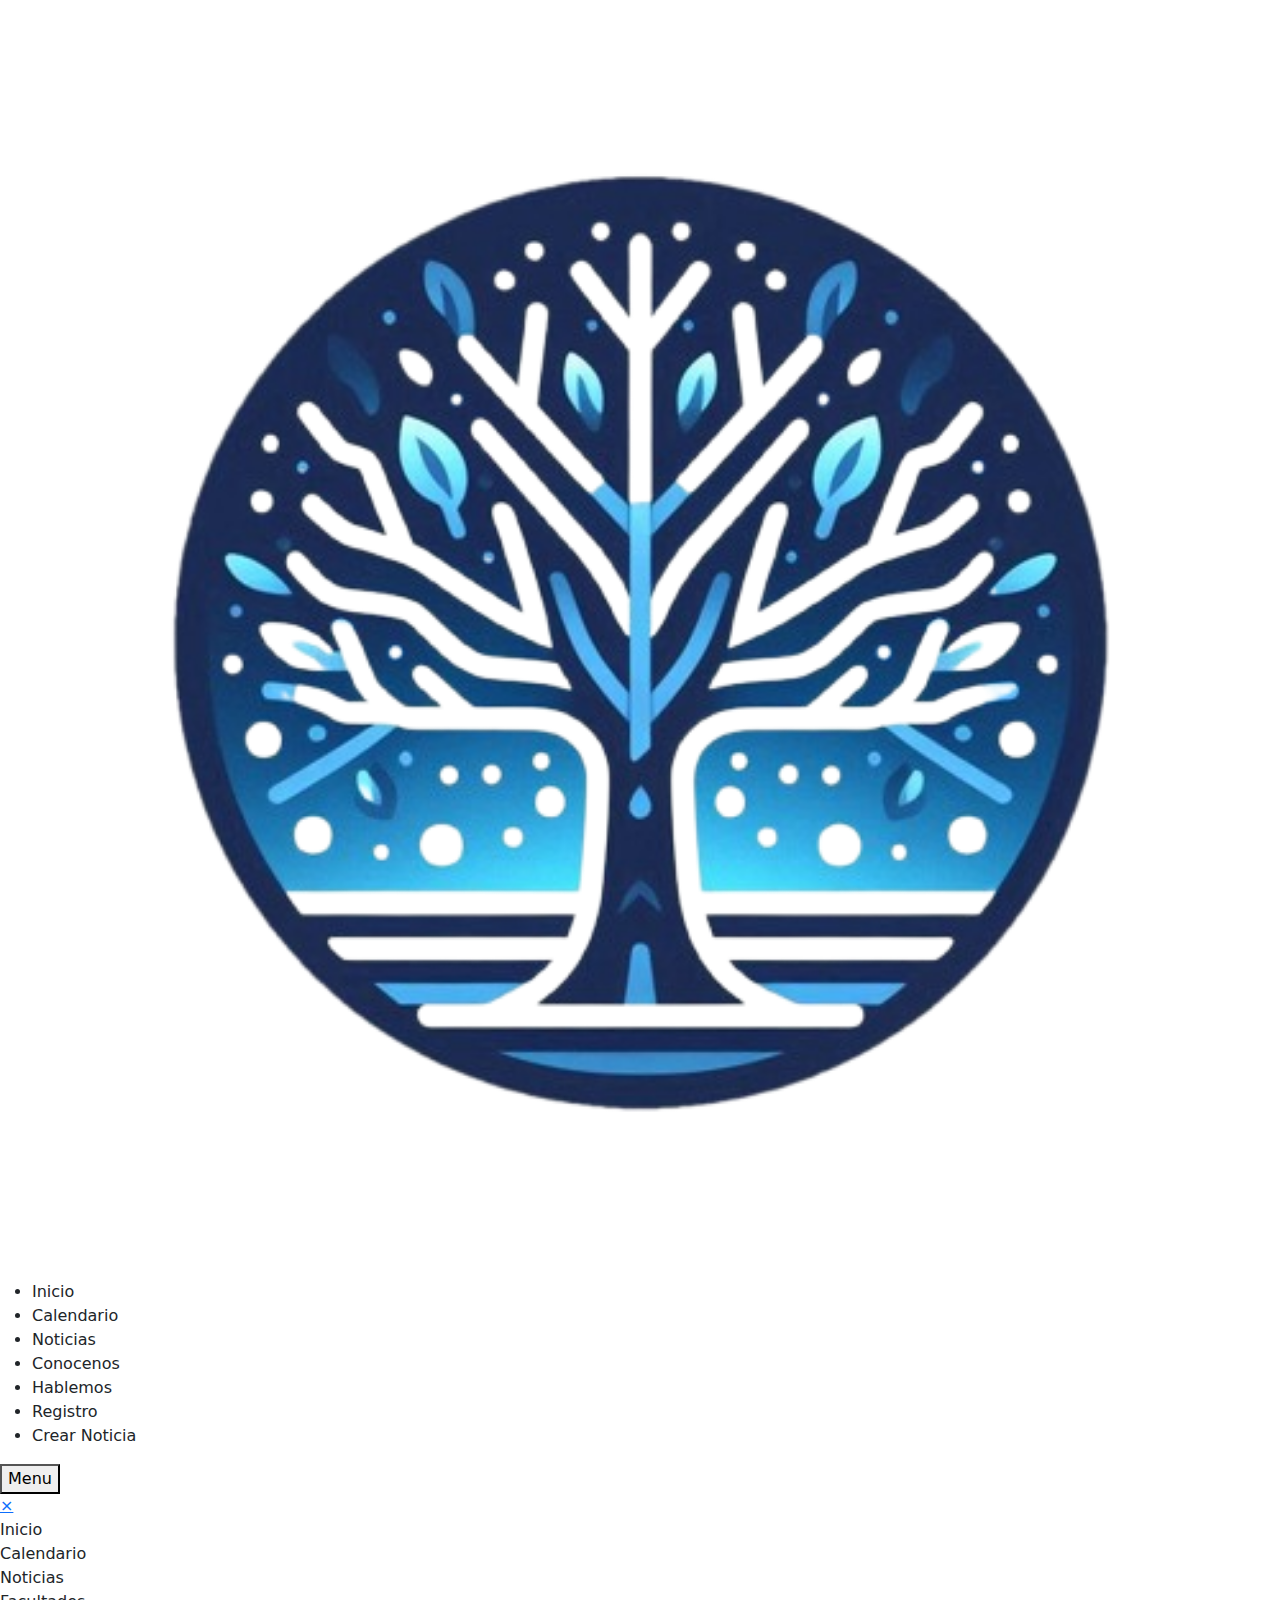
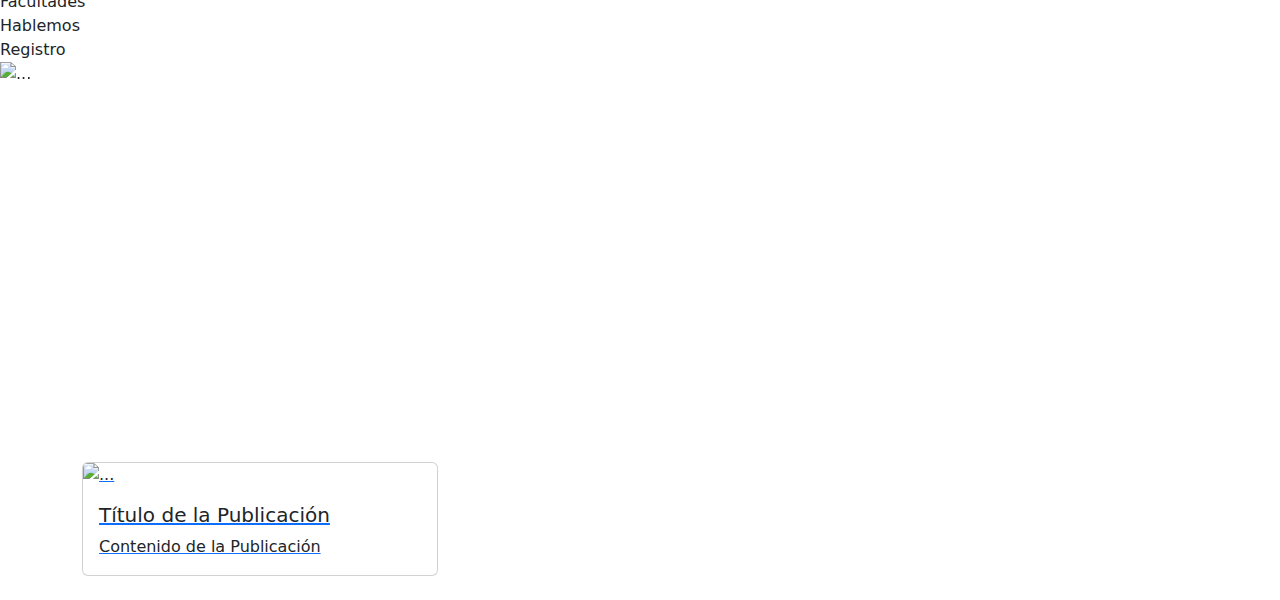
<file: src/main/resources/templates/index.html>
<!DOCTYPE html>
<html lang="es" xmlns:th="http://www.thymeleaf.org">
<head>
    <title>Polo Salud</title>
    <link th:href="@{/css/bootstrap.css}" rel="stylesheet" href="../static/css/bootstrap.css"/>
    <script th:src="@{/js/jquery-3.7.1.min.js}" src="../static/js/jquery-3.7.1.min.js"></script>
    <script th:src="@{/js/bootstrap.js}" src="../static/js/bootstrap.js"></script>
    <link th:href="@{/css/carrusel.css}" rel="stylesheet"/>
    <link th:href="@{/css/stilenav.css}" rel="stylesheet"/>
    <link th:href="@{/css/card.css}" rel="stylesheet"/>

</head>

<body>



<header class="header">
    <div class="logo">
        <a href="/polosalud/index">
            <img th:src="@{/imagenes/logoPoloSalud.png}" src="../static/imagenes/logoPoloSalud.png" class="card-img-top" alt="Logo Polo Salud">
        </a>
    </div>
    <nav>
        <ul class="nav-links">
            <li><a class="nav-link" aria-current="page" href="/polosalud/index">Inicio</a></li>
            <li><a class="nav-link" href="/calendario">Calendario</a></li>
            <li><a class="nav-link" href="/polosalud/listanoticias">Noticias</a></li>
            <li><a class="nav-link" href="/polosalud/colab">Conocenos</a></li>
            <li><a class="nav-link" href="/polosalud/contac">Hablemos</a></li>
            <li><a class="nav-link" href="/polosalud/login">Registro</a></li>
            <li><a class="nav-link" href="http://localhost:8080/index1">Crear Noticia</a></li>
        </ul>
    </nav>

    <a onclick="openNav()" class="menu" href="/polosalud/index"><button>Menu</button></a>
    <div id="mobile-menu" class="overlay">
        <a onclick="closeNav()" href="" class="close">&times;</a>
        <div class="overlay-content">
            <a class="nav-link" aria-current="page" href="/polosalud/index">Inicio</a>
            <a class="nav-link" href="/calendario">Calendario</a>
            <a class="nav-link" href="#">Noticias</a>
            <a class="nav-link" href="#">Facultades</a>
            <a class="nav-link" href="#">Hablemos</a>
            <a class="nav-link" href="/polosalud/login">Registro</a>
        </div>
    </div>

</header>

<div id="carouselExampleCaptions" class="carousel slide" style="width: 100%; height: 400px;">
    <div class="carousel-indicators">
        <button type="button" data-bs-target="#carouselExampleCaptions" data-bs-slide-to="0" class="active" aria-current="true" aria-label="Slide 1"></button>
        <button type="button" data-bs-target="#carouselExampleCaptions" data-bs-slide-to="1" aria-label="Slide 2"></button>
        <button type="button" data-bs-target="#carouselExampleCaptions" data-bs-slide-to="2" aria-label="Slide 3"></button>
    </div>
    <div class="carousel-inner">
        <div class="carousel-item active" th:each="publicacion, iterStat : ${publicaciones}" th:if="${iterStat.first}">
            <img th:src="${publicacion.imagenUrl}" class="d-block w-100" alt="...">
            <div class="carousel-caption d-none d-md-block">
                <a th:href="@{'/noticia?id=' + ${publicacion.idPublicacion}}" class="text-white">
                    <h5 th:text="${publicacion.titulo}">Título de la Publicación</h5>
                </a>
            </div>
        </div>
        <div class="carousel-item" th:each="publicacion, iterStat : ${publicaciones}" th:if="${!iterStat.first}">
            <img th:src="${publicacion.imagenUrl}" class="d-block w-100" alt="...">
            <div class="carousel-caption d-none d-md-block">
                <a th:href="@{'/noticia?id=' + ${publicacion.idPublicacion}}" class="text-white">
                    <h5 th:text="${publicacion.titulo}">Título de la Publicación</h5>
                </a>
            </div>
        </div>
    </div>
    <button class="carousel-control-prev" type="button" data-bs-target="#carouselExampleCaptions" data-bs-slide="prev">
        <span class="carousel-control-prev-icon" aria-hidden="true"></span>
        <span class="visually-hidden">Previous</span>
    </button>
    <button class="carousel-control-next" type="button" data-bs-target="#carouselExampleCaptions" data-bs-slide="next">
        <span class="carousel-control-next-icon" aria-hidden="true"></span>
        <span class="visually-hidden">Next</span>
    </button>
</div>

<div class="container">
    <div class="row">
        <div class="col-12 col-md-6 col-lg-4 mb-4" th:each="publicacion : ${publicaciones}">
            <a th:href="@{'/noticia?id=' + ${publicacion.idPublicacion}}" class="card-link">
                <div class="card">
                    <img th:src="${publicacion.imagenUrl}" class="card-img-top" alt="...">
                    <div class="card-body">
                        <h5 class="card-title" th:text="${publicacion.titulo}">Título de la Publicación</h5>
                        <p class="card-text" th:text="${publicacion.contenido}">Contenido de la Publicación</p>
                    </div>
                </div>
            </a>
        </div>
    </div>
</div>

<script th:src="@{/js/carrusel.js}" defer></script>

</body>
</html>
</file>
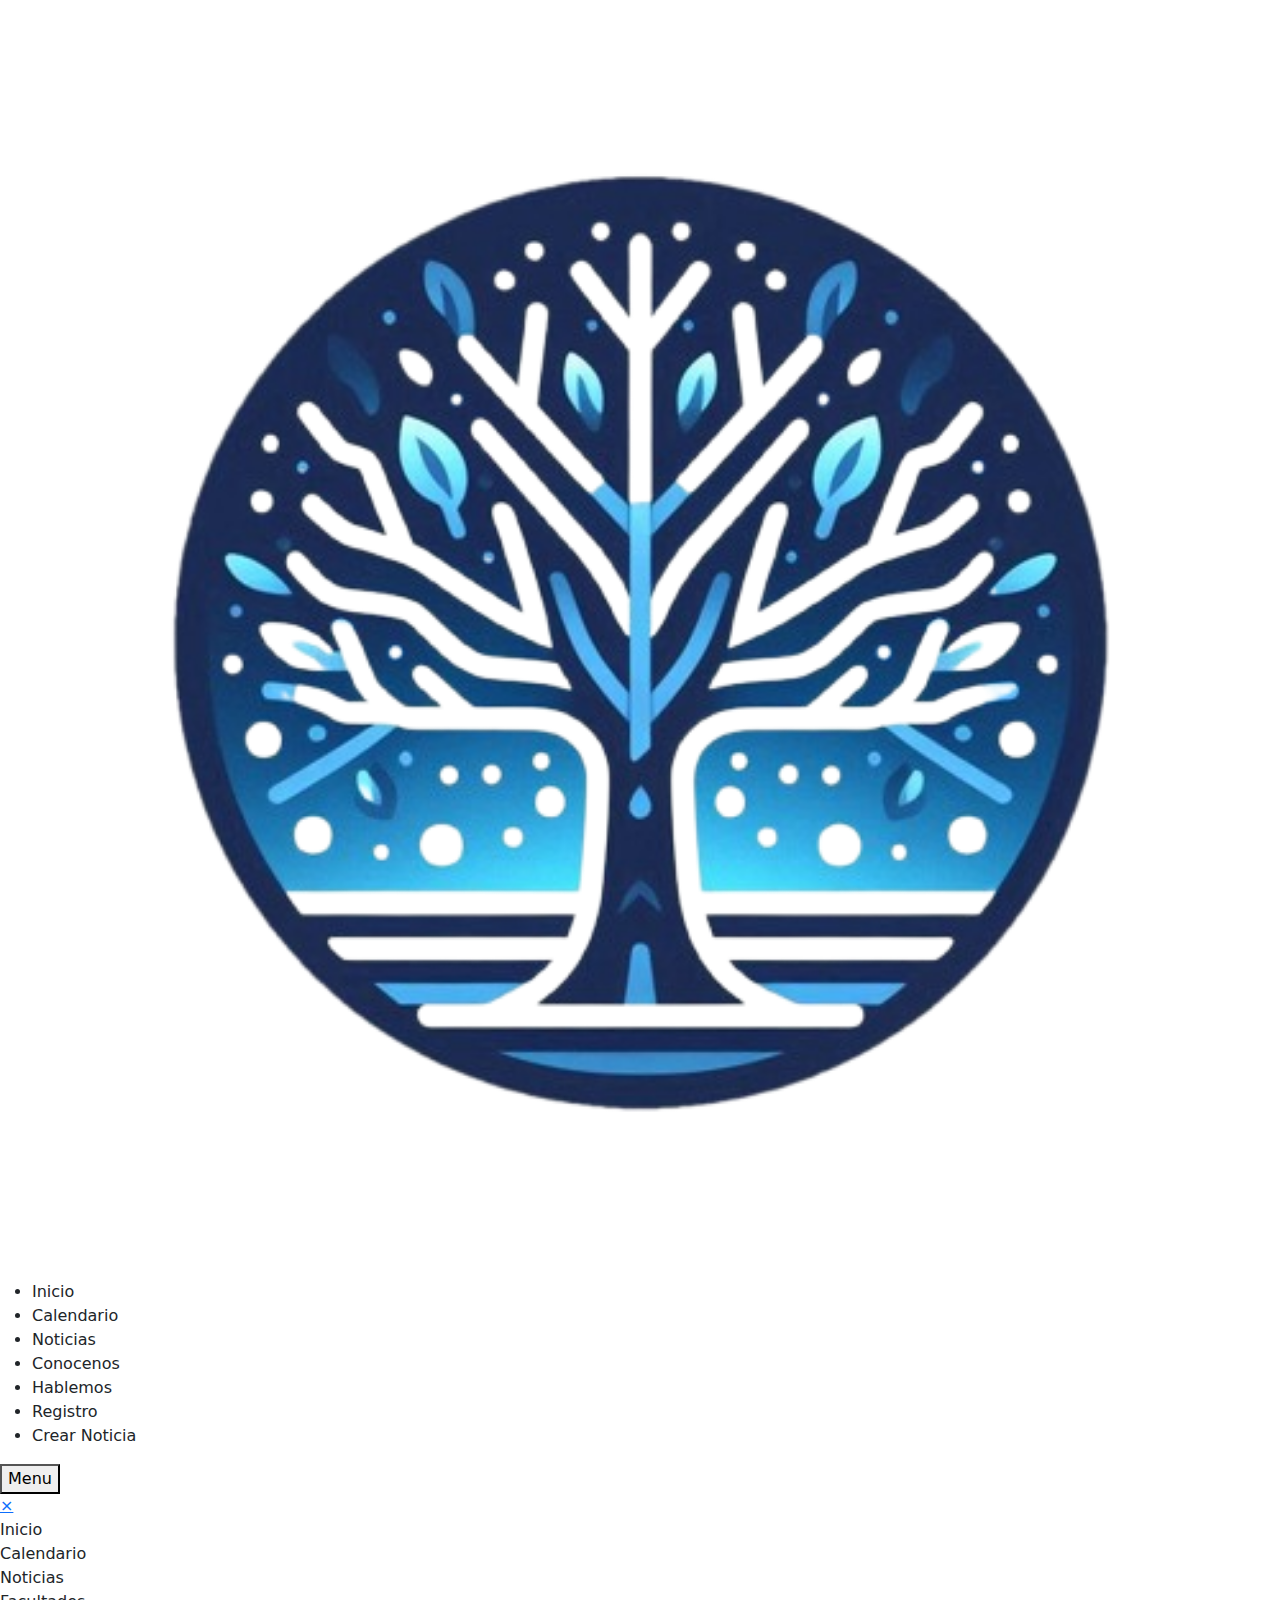
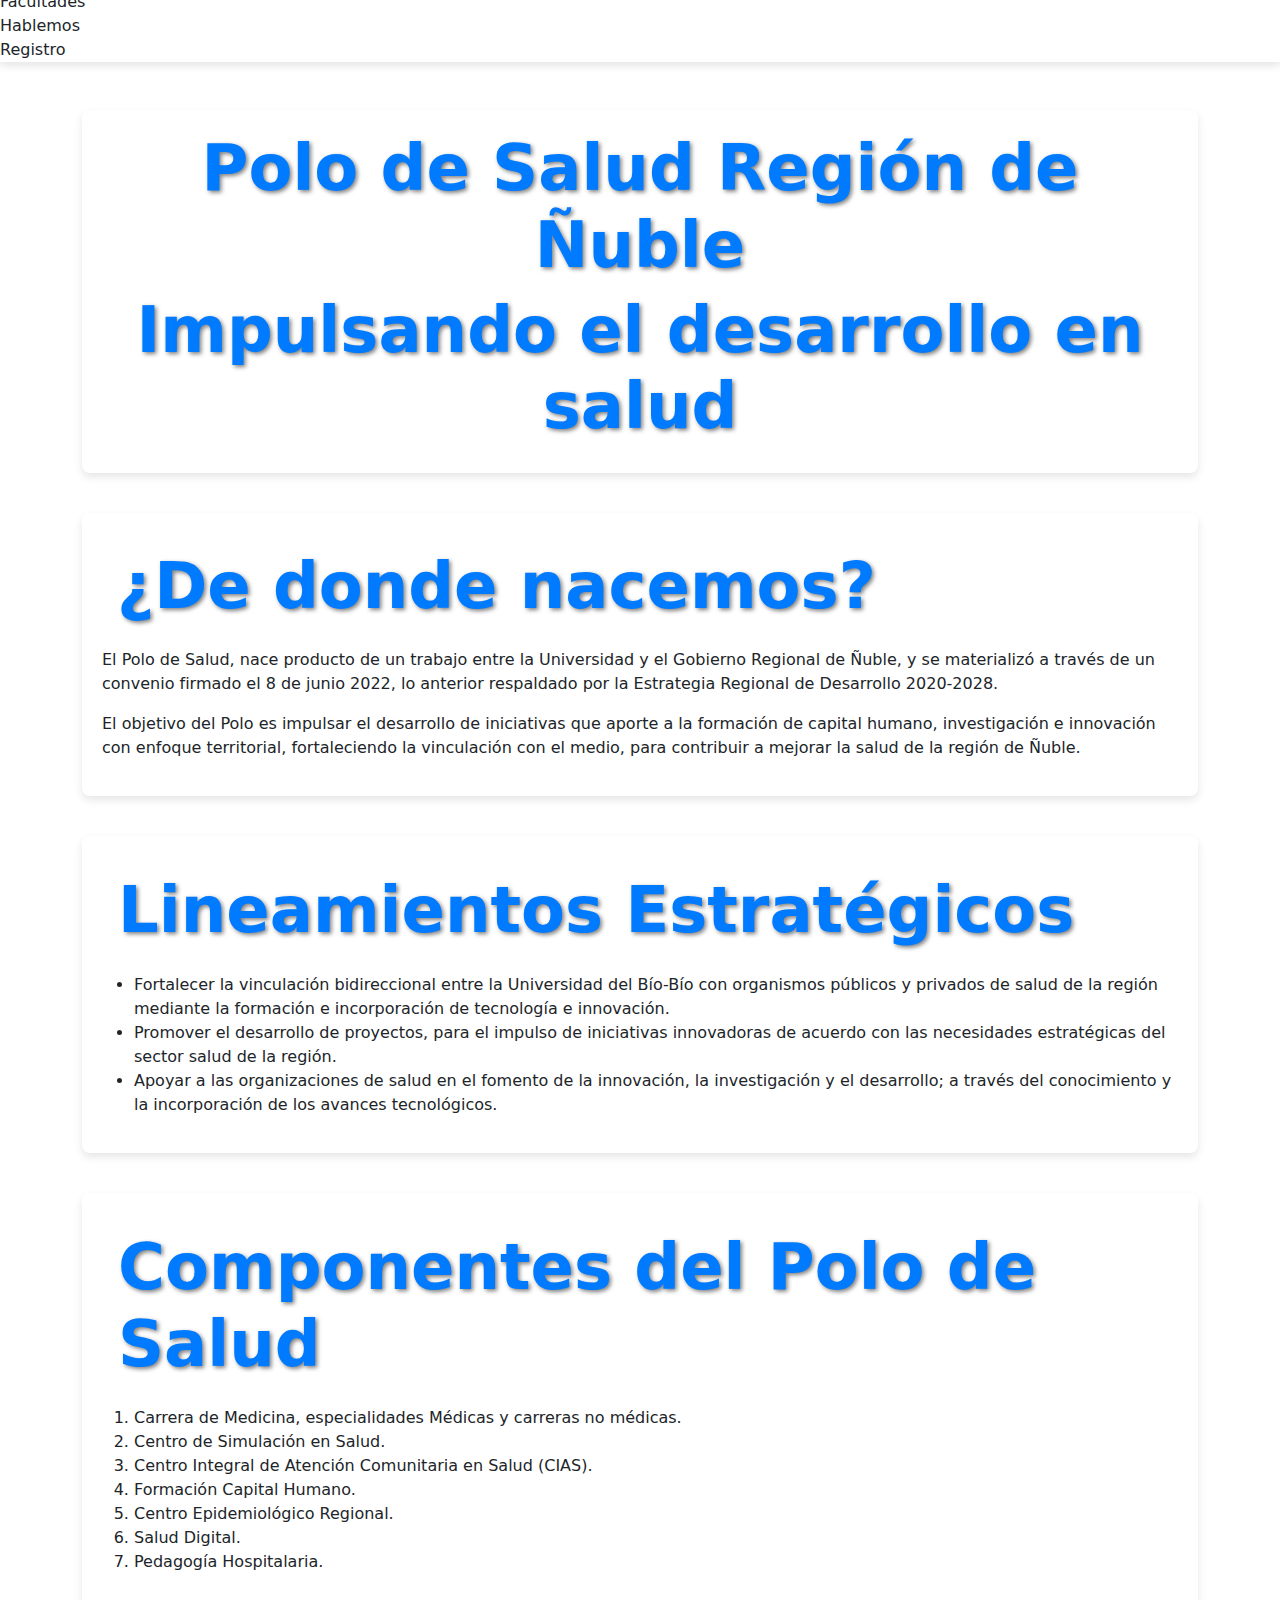
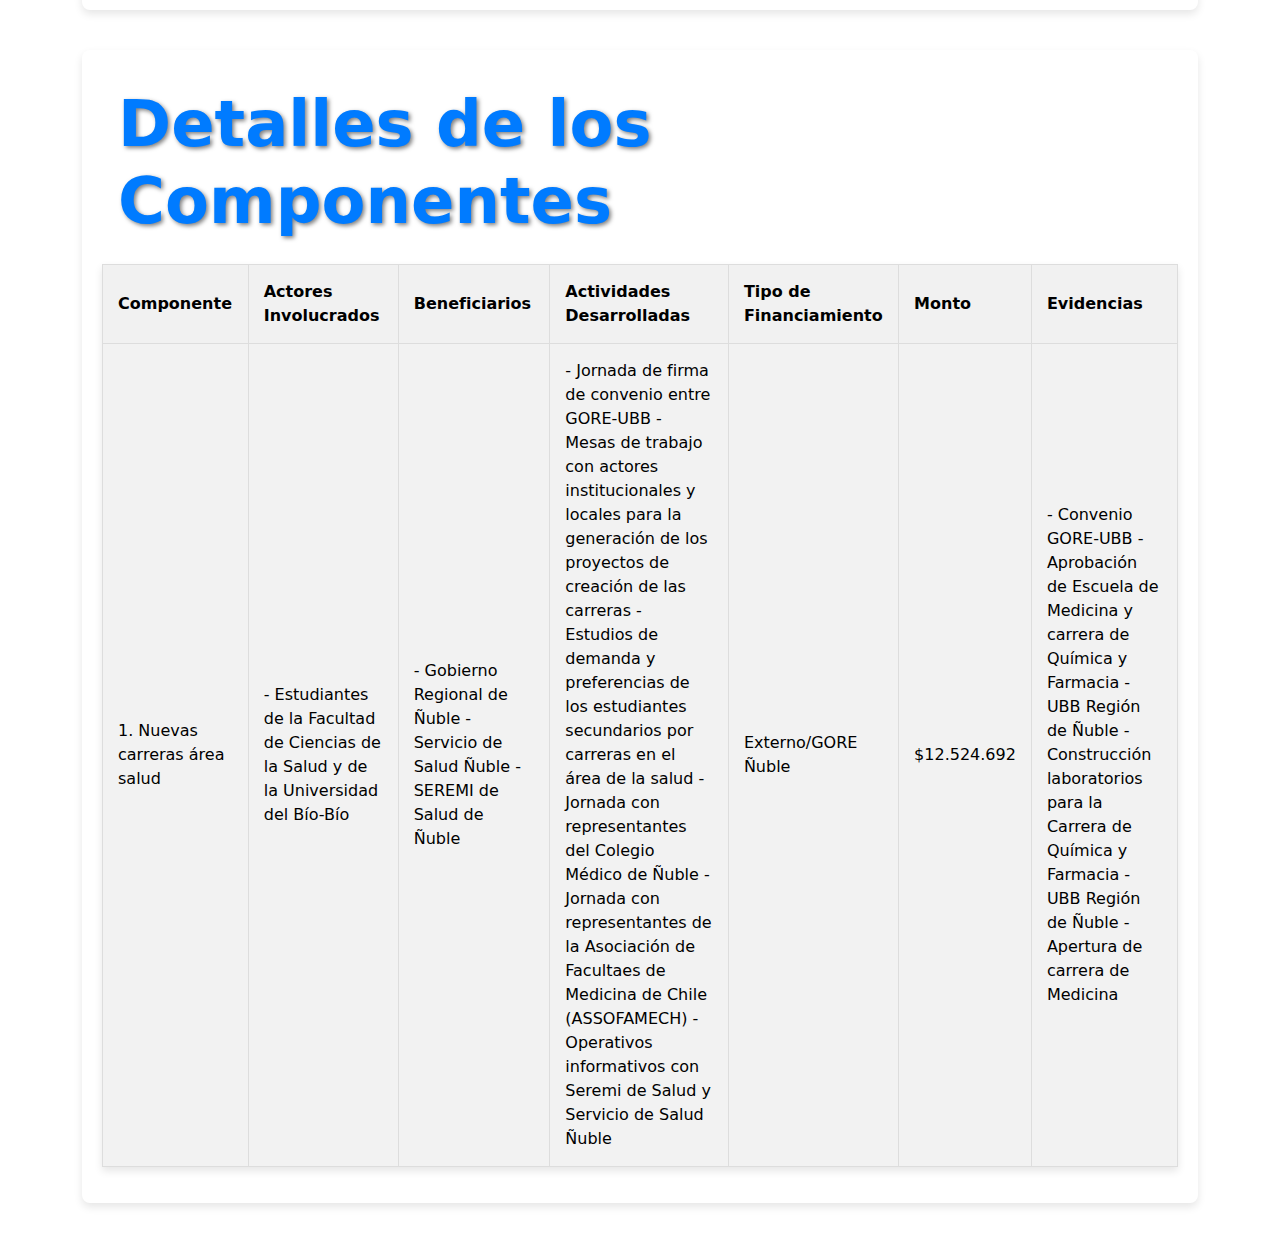
<file: src/main/resources/templates/componentes.html>
<!DOCTYPE html>
<html lang="es" xmlns:th="http://www.thymeleaf.org">

<head>
  <meta charset="utf-8">
  <meta name="viewport" content="width=device-width, initial-scale=1">
  <title>Polo de Salud Región de Ñuble</title>
  <link href="https://cdn.jsdelivr.net/npm/bootstrap@5.3.0/dist/css/bootstrap.min.css" rel="stylesheet">
  <link th:href="@{/css/stilenav.css}" rel="stylesheet" />
  <link th:href="@{/css/com.css}" rel="stylesheet" />
  <style>
    /* Estilo para la tabla */
    .table {
      background-color: #fff;
      /* Fondo blanco */
      border: 1px solid #ddd;
      box-shadow: 0 4px 8px rgba(0, 0, 0, 0.1);
      color: #000;
      /* Letras en negro */
    }

    .table th,
    .table td {
      padding: 15px;
      vertical-align: middle;
      text-align: left;
      color: #000;
      /* Letras en negro */
    }

    .table-bordered {
      border: 1px solid #ddd;
    }

    .table-striped tbody tr:nth-of-type(odd) {
      background-color: #f9f9f9;
    }

    /* Estilo para los encabezados de la tabla */
    .table th {
      background-color: #f1f1f1;
      /* Fondo claro para los encabezados */
      color: #000;
      /* Letras en negro */
    }

    .table td {
      color: #000;
      /* Letras en negro */
    }

    /* Estilo general */
    .container-section {
      margin-bottom: 40px;
      padding: 20px;
      background-color: #fff;
      border-radius: 8px;
      box-shadow: 0 4px 8px rgba(0, 0, 0, 0.1);
    }

    h2 {
      background-color: #fff;
      padding: 15px;
      border-radius: 8px;
      font-size: 1.5rem;
    }

    /* Estilo para el encabezado */
    .header {
      box-shadow: 0 4px 8px rgba(0, 0, 0, 0.1);
    }

    /* Estilo para el pie de página */
    footer {
      box-shadow: 0 -4px 8px rgba(0, 0, 0, 0.1);
    }

    .fw-normal {
      font-weight: bold;
      text-shadow: 1px 1px 2px rgba(0, 0, 0, 0.5);
      color: #99ccff;
      /* Azul más claro */
    }

    /* Estilo para los títulos */
    .display-3 {
      font-weight: bold;
      text-shadow: 2px 2px 4px rgba(0, 0, 0, 0.5);
      color: #007bff;
      /* Azul más oscuro para el primer título */
    }

    /* Estilo para el subtítulo "Impulsando el desarrollo en salud" */
    .fw-normal {
      font-weight: bold;
      text-shadow: 1px 1px 2px rgba(0, 0, 0, 0.5);
      color: #99ccff;
      /* Azul más claro para el subtítulo */
    }

    /* Estilo para el título Introducción, Lineamientos Estratégicos, Componentes del Polo de Salud y Detalles de los Componentes */
    h2.display-3 {
      font-weight: bold;
      text-shadow: 2px 2px 4px rgba(0, 0, 0, 0.5);
      color: #007bff;
    }
  </style>
</head>

<body>


<header class="header">
  <div class="logo">
    <a href="/polosalud/index">
      <img th:src="@{/imagenes/logoPoloSalud.png}" src="../static/imagenes/logoPoloSalud.png" class="card-img-top" alt="Logo Polo Salud">
    </a>
  </div>
  <nav>
    <ul class="nav-links">
      <li><a class="nav-link" aria-current="page" href="/polosalud/index">Inicio</a></li>
      <li><a class="nav-link" href="/calendario">Calendario</a></li>
      <li><a class="nav-link" href="/polosalud/listanoticias">Noticias</a></li>
      <li><a class="nav-link" href="/polosalud/colab">Conocenos</a></li>
      <li><a class="nav-link" href="/polosalud/contac">Hablemos</a></li>
      <li><a class="nav-link" href="/polosalud/login">Registro</a></li>
      <li><a class="nav-link" href="http://localhost:8080/index1">Crear Noticia</a></li>
    </ul>
  </nav>

  <a onclick="openNav()" class="menu" href="/polosalud/index"><button>Menu</button></a>
  <div id="mobile-menu" class="overlay">
    <a onclick="closeNav()" href="" class="close">&times;</a>
    <div class="overlay-content">
      <a class="nav-link" aria-current="page" href="/polosalud/index">Inicio</a>
      <a class="nav-link" href="/calendario">Calendario</a>
      <a class="nav-link" href="#">Noticias</a>
      <a class="nav-link" href="#">Facultades</a>
      <a class="nav-link" href="#">Hablemos</a>
      <a class="nav-link" href="/polosalud/login">Registro</a>
    </div>
  </div>

</header>

<main>
  <div class="container mt-5">
    <div class="container-section">
      <h1 class="display-3 fw-bold text-center">Polo de Salud Región de Ñuble</h1>
      <h3 class="display-3 fw-bold text-center">Impulsando el desarrollo en salud</h3>
    </div>

    <div class="container-section">
      <h2 class="display-3 ">¿De donde nacemos?</h2>
      <p class="text-negro"> El Polo de Salud, nace producto de un trabajo entre la Universidad y el Gobierno Regional
        de Ñuble, y se
        materializó a través de un convenio firmado el 8 de junio 2022, lo anterior respaldado por la Estrategia
        Regional de Desarrollo 2020-2028.</p>
      <p class="text-negro"> El objetivo del Polo es impulsar el desarrollo de iniciativas que aporte a la formación
        de capital humano,
        investigación e innovación con enfoque territorial, fortaleciendo la vinculación con el medio, para contribuir
        a mejorar la salud de la región de Ñuble.</p>
    </div>

    <div class="container-section">
      <h2 class="display-3 p-3">Lineamientos Estratégicos</h2>
      <ul>
        <li class="text-negro">Fortalecer la vinculación bidireccional entre la Universidad del Bío-Bío con organismos
          públicos y
          privados de salud de la región mediante la formación e incorporación de tecnología e innovación.</li>
        <li class="text-negro">Promover el desarrollo de proyectos, para el impulso de iniciativas innovadoras de
          acuerdo con las
          necesidades estratégicas del sector salud de la región.</li>
        <li class="text-negro">Apoyar a las organizaciones de salud en el fomento de la innovación, la investigación y
          el desarrollo; a
          través del conocimiento y la incorporación de los avances tecnológicos.</li>
      </ul>
    </div>

    <div class="container-section">
      <h2 class="display-3 p-3">Componentes del Polo de Salud</h2>
      <ol>
        <li class="text-negro">Carrera de Medicina, especialidades Médicas y carreras no médicas.</li>
        <li class="text-negro">Centro de Simulación en Salud.</li>
        <li class="text-negro">Centro Integral de Atención Comunitaria en Salud (CIAS).</li>
        <li class="text-negro">Formación Capital Humano.</li>
        <li class="text-negro">Centro Epidemiológico Regional.</li>
        <li class="text-negro">Salud Digital.</li>
        <li class="text-negro">Pedagogía Hospitalaria.</li>
      </ol>
    </div>

    <div class="container-section">
      <h2 class="display-3 p-3">Detalles de los Componentes</h2>

      <table class="table table-bordered table-striped">
        <thead>
        <tr>
          <th>Componente</th>
          <th>Actores Involucrados</th>
          <th>Beneficiarios</th>
          <th>Actividades Desarrolladas</th>
          <th>Tipo de Financiamiento</th>
          <th>Monto</th>
          <th>Evidencias</th>
        </tr>
        </thead>
        <tbody>
        <tr>
          <td>1. Nuevas carreras área salud</td>
          <td>- Estudiantes de la Facultad de Ciencias de la Salud y de la Universidad del Bío-Bío</td>
          <td>- Gobierno Regional de Ñuble - Servicio de Salud Ñuble - SEREMI de Salud de Ñuble</td>
          <td>- Jornada de firma de convenio entre GORE-UBB - Mesas de trabajo con actores institucionales y locales
            para la generación de los proyectos de creación de las carreras - Estudios de demanda y preferencias de
            los estudiantes secundarios por carreras en el área de la salud - Jornada con representantes del Colegio
            Médico de Ñuble - Jornada con representantes de la Asociación de Facultaes de Medicina de Chile
            (ASSOFAMECH) - Operativos informativos con Seremi de Salud y Servicio de Salud Ñuble</td>
          <td>Externo/GORE Ñuble</td>
          <td>$12.524.692</td>
          <td>- Convenio GORE-UBB - Aprobación de Escuela de Medicina y carrera de Química y Farmacia - UBB Región
            de Ñuble - Construcción laboratorios para la Carrera de Química y Farmacia - UBB Región de Ñuble -
            Apertura de carrera de Medicina</td>
        </tr>
        </tbody>
      </table>
    </div>
  </div>
</main>

<script src="https://cdn.jsdelivr.net/npm/bootstrap@5.3.0/dist/js/bootstrap.bundle.min.js"></script>
</body>

</html>
</file>
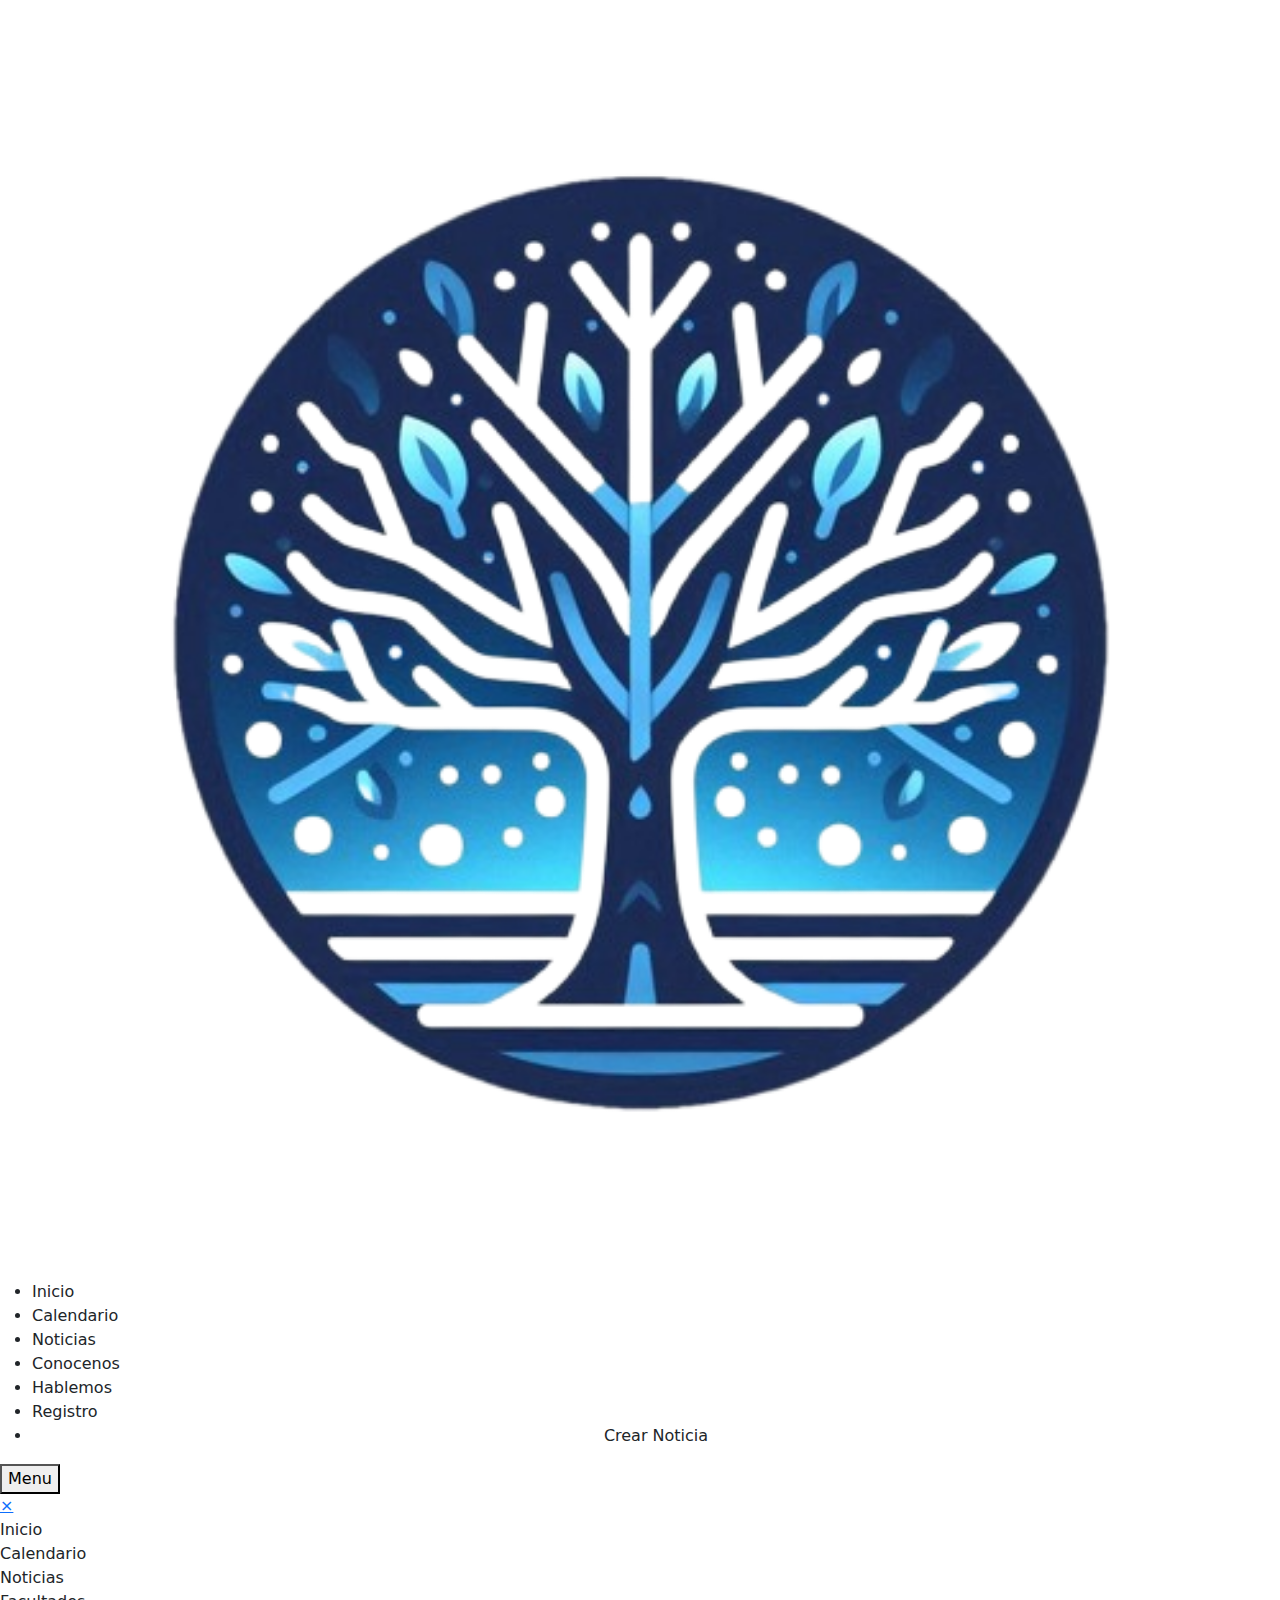
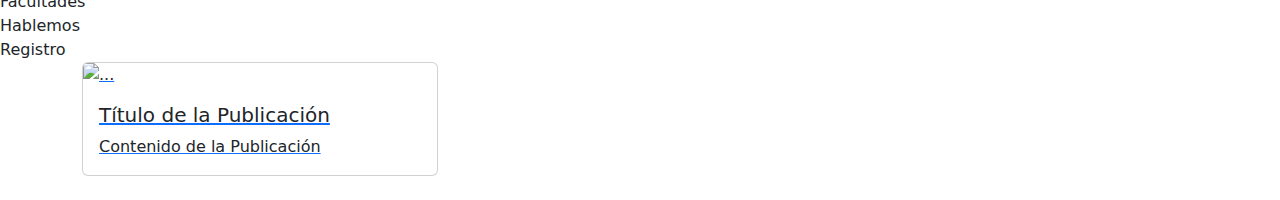
<file: src/main/resources/templates/listanoticias.html>
<!DOCTYPE html>
<html lang="es" xmlns:th="http://www.thymeleaf.org">
<head>
    <title>Polo Salud</title>
    <link th:href="@{/css/bootstrap.css}" rel="stylesheet" href="../static/css/bootstrap.css"/>
    <script th:src="@{/js/jquery-3.7.1.min.js}" src="../static/js/jquery-3.7.1.min.js"></script>
    <script th:src="@{/js/bootstrap.js}" src="../static/js/bootstrap.js"></script>
    <link th:href="@{/css/carrusel.css}" rel="stylesheet"/>
    <link th:href="@{/css/stilenav.css}" rel="stylesheet"/>
    <link th:href="@{/css/card.css}" rel="stylesheet"/>
</head>

<body>

<header class="header">
    <div class="logo">
        <a href="/polosalud/index">
            <img th:src="@{/imagenes/logoPoloSalud.png}" src="../static/imagenes/logoPoloSalud.png" class="card-img-top" alt="Logo Polo Salud">
        </a>
    </div>
    <nav>
        <ul class="nav-links">
            <li><a class="nav-link" aria-current="page" href="/polosalud/index">Inicio</a></li>
            <li><a class="nav-link" href="/calendario">Calendario</a></li>
            <li><a class="nav-link" href="/polosalud/listanoticias">Noticias</a></li>
            <li><a class="nav-link" href="/polosalud/colab">Conocenos</a></li>
            <li><a class="nav-link" href="/polosalud/contac">Hablemos</a></li>
            <li><a class="nav-link" href="/polosalud/login">Registro</a></li>
            <li><a class="btn btn-primary nav-link" href="http://localhost:8080/index1">Crear Noticia</a></li>
        </ul>
    </nav>

    <a onclick="openNav()" class="menu" href="/polosalud/index"><button>Menu</button></a>
    <div id="mobile-menu" class="overlay">
        <a onclick="closeNav()" href="" class="close">&times;</a>
        <div class="overlay-content">
            <a class="nav-link" aria-current="page" href="/polosalud/index">Inicio</a>
            <a class="nav-link" href="/calendario">Calendario</a>
            <a class="nav-link" href="#">Noticias</a>
            <a class="nav-link" href="#">Facultades</a>
            <a class="nav-link" href="#">Hablemos</a>
            <a class="nav-link" href="/polosalud/login">Registro</a>
        </div>
    </div>

</header>

<div class="container">
    <div class="row">
        <div class="col-12 col-md-6 col-lg-4 mb-4" th:each="publicacion : ${publicaciones}">
            <a th:href="@{'/noticia?id=' + ${publicacion.idPublicacion}}" class="card-link">
                <div class="card">
                    <img th:src="${publicacion.imagenUrl}" class="card-img-top" alt="...">
                    <div class="card-body">
                        <h5 class="card-title" th:text="${publicacion.titulo}">Título de la Publicación</h5>
                        <p class="card-text" th:text="${publicacion.contenido}">Contenido de la Publicación</p>
                    </div>
                </div>
            </a>
        </div>
    </div>
</div>

<script th:src="@{/js/carrusel.js}" defer></script>
</body>
</html>
</file>
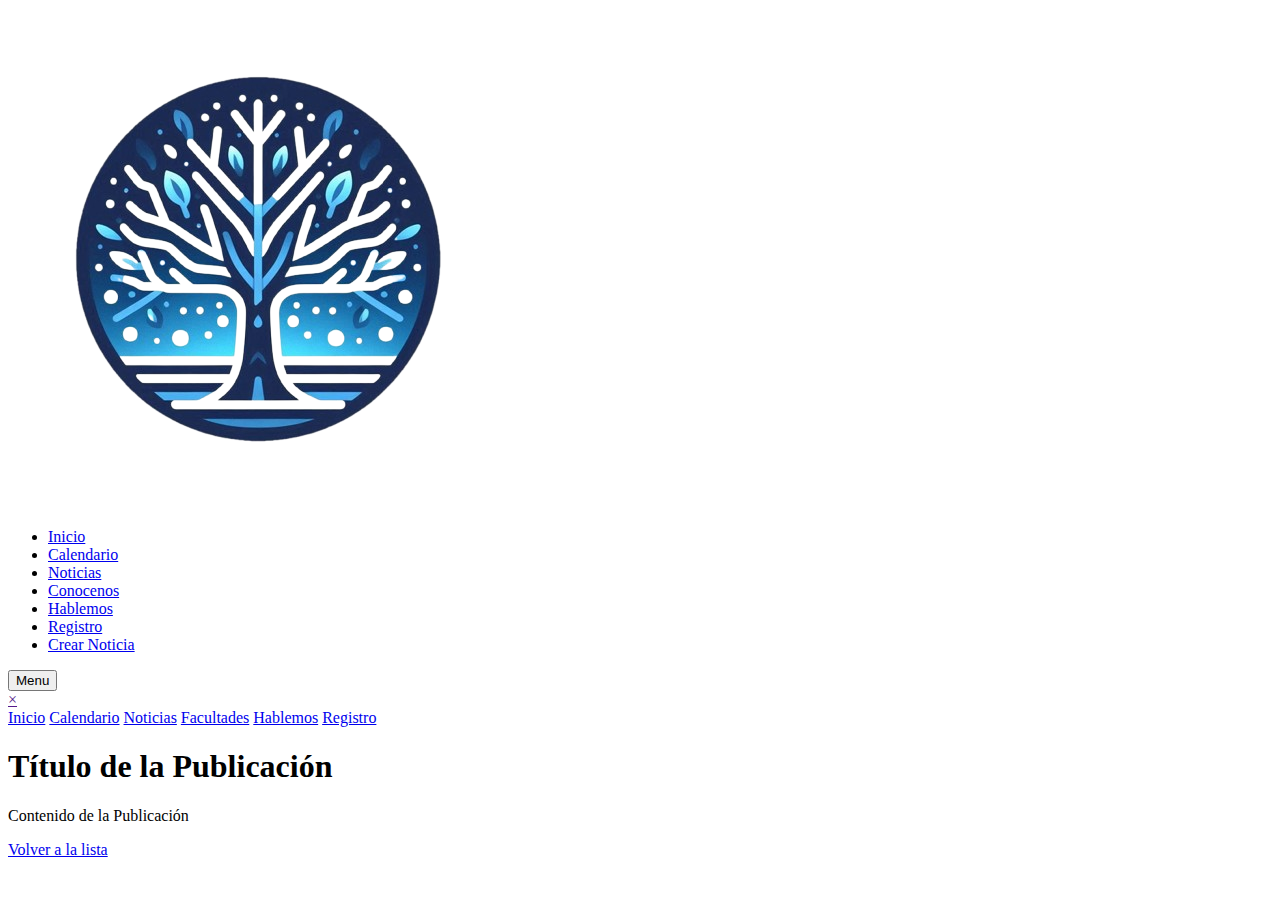
<file: src/main/resources/templates/verPublicacion.html>
<!DOCTYPE html>
<html xmlns:th="http://www.thymeleaf.org">
<head>
  <title>Ver Publicación</title>
</head>

<body>


<header class="header">
  <div class="logo">
    <a href="/polosalud/index">
      <img th:src="@{/imagenes/logoPoloSalud.png}" src="../static/imagenes/logoPoloSalud.png" class="card-img-top" alt="Logo Polo Salud">
    </a>
  </div>
  <nav>
    <ul class="nav-links">
      <li><a class="nav-link" aria-current="page" href="/polosalud/index">Inicio</a></li>
      <li><a class="nav-link" href="/calendario">Calendario</a></li>
      <li><a class="nav-link" href="/polosalud/listanoticias">Noticias</a></li>
      <li><a class="nav-link" href="/polosalud/colab">Conocenos</a></li>
      <li><a class="nav-link" href="/polosalud/contac">Hablemos</a></li>
      <li><a class="nav-link" href="/polosalud/login">Registro</a></li>
      <li><a class="btn btn-primary nav-link" href="http://localhost:8080/index1">Crear Noticia</a></li>
    </ul>
  </nav>

  <a onclick="openNav()" class="menu" href="/polosalud/index"><button>Menu</button></a>
  <div id="mobile-menu" class="overlay">
    <a onclick="closeNav()" href="" class="close">&times;</a>
    <div class="overlay-content">
      <a class="nav-link" aria-current="page" href="/polosalud/index">Inicio</a>
      <a class="nav-link" href="/calendario">Calendario</a>
      <a class="nav-link" href="#">Noticias</a>
      <a class="nav-link" href="#">Facultades</a>
      <a class="nav-link" href="#">Hablemos</a>
      <a class="nav-link" href="/polosalud/login">Registro</a>
    </div>
  </div>

</header>
<h1 th:text="${publicacion.titulo}">Título de la Publicación</h1>
<p th:text="${publicacion.archivoAdjunto}">Contenido de la Publicación</p>

<a href="/polosalud/index">Volver a la lista</a>
</body>
</html>
</file>
